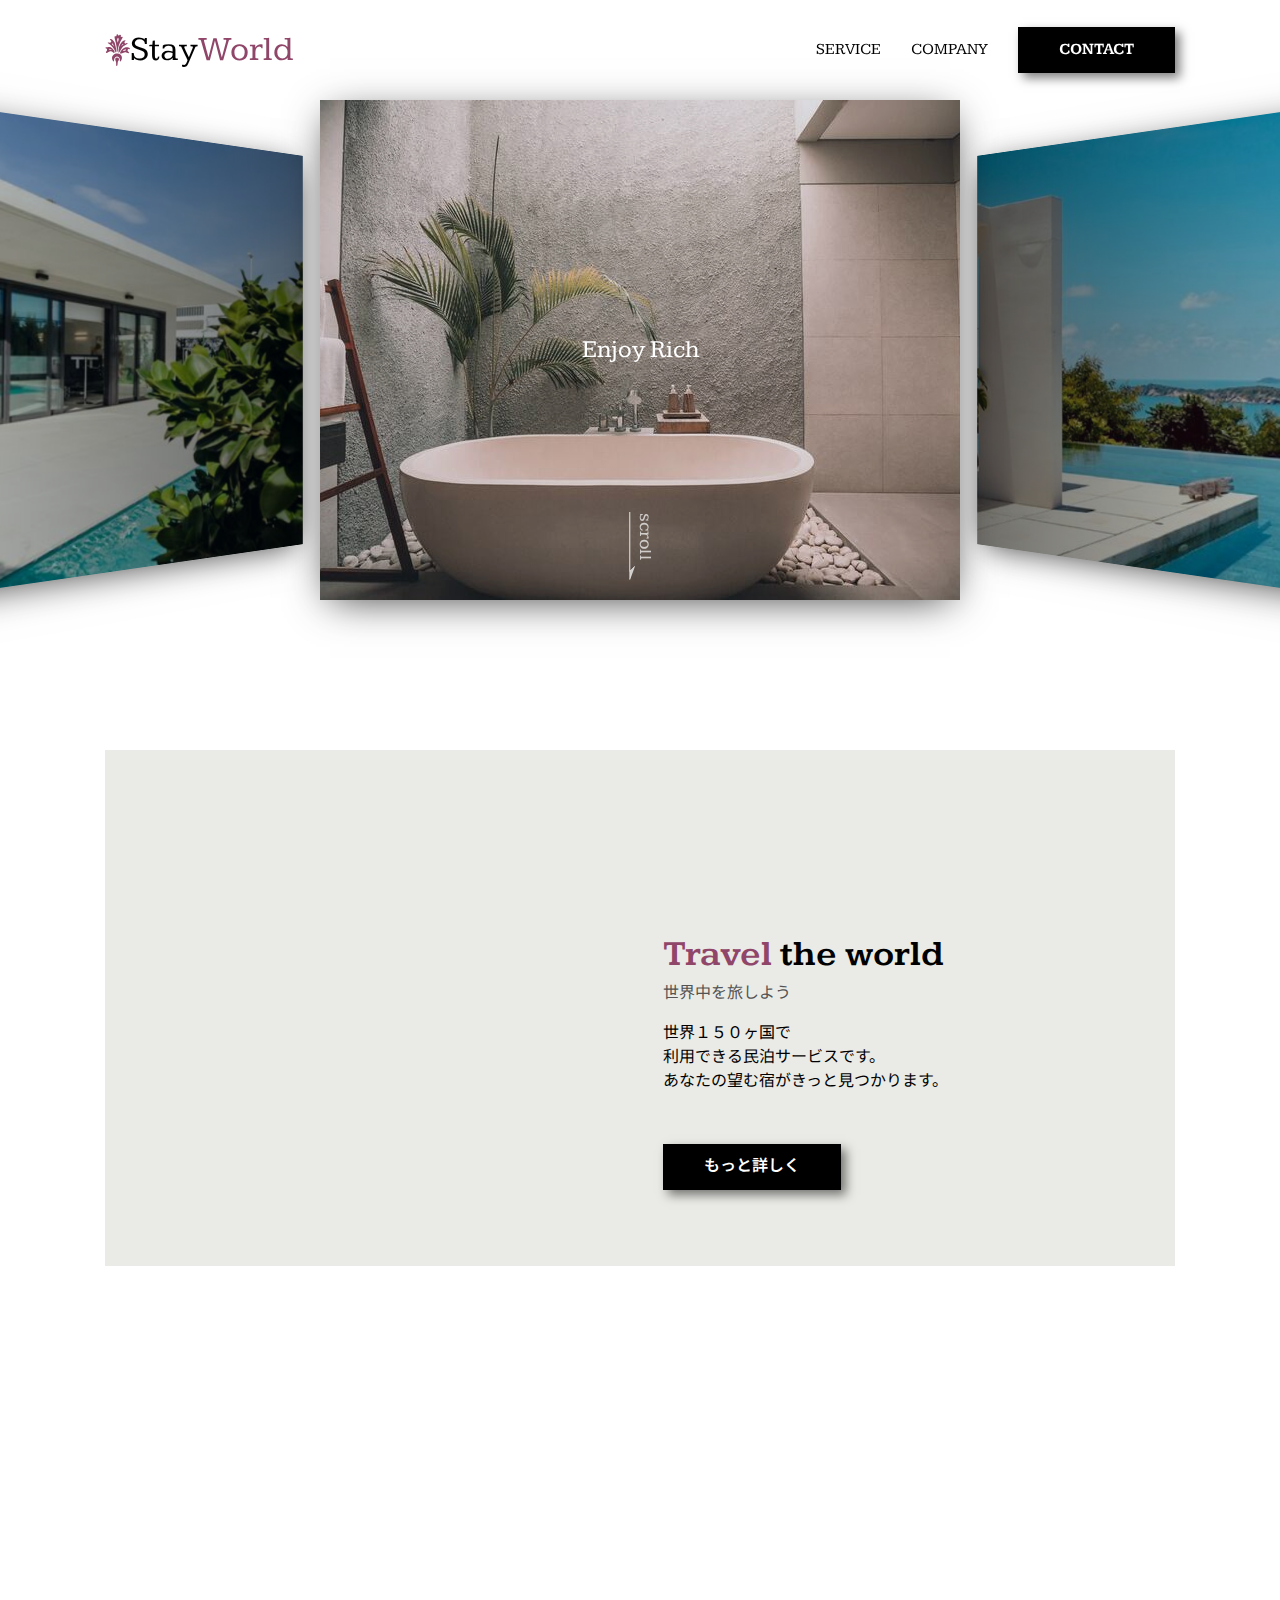
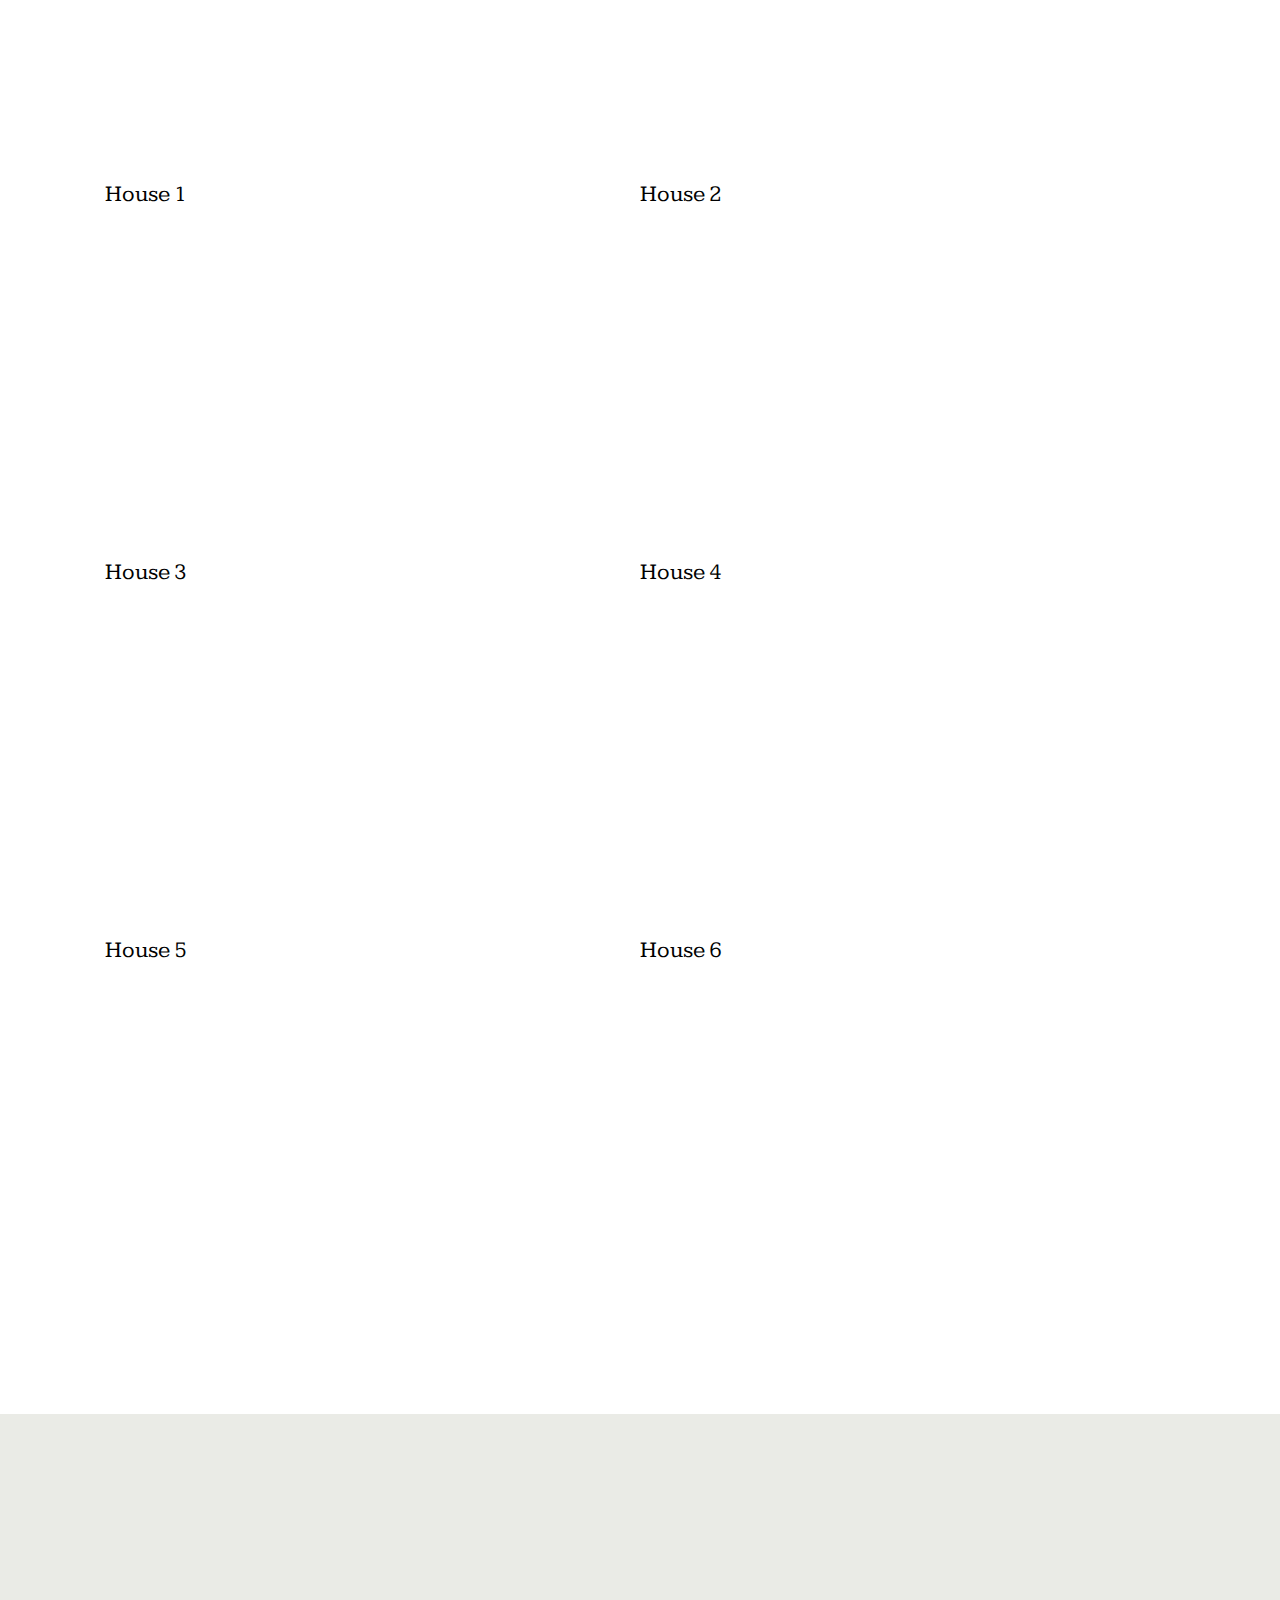
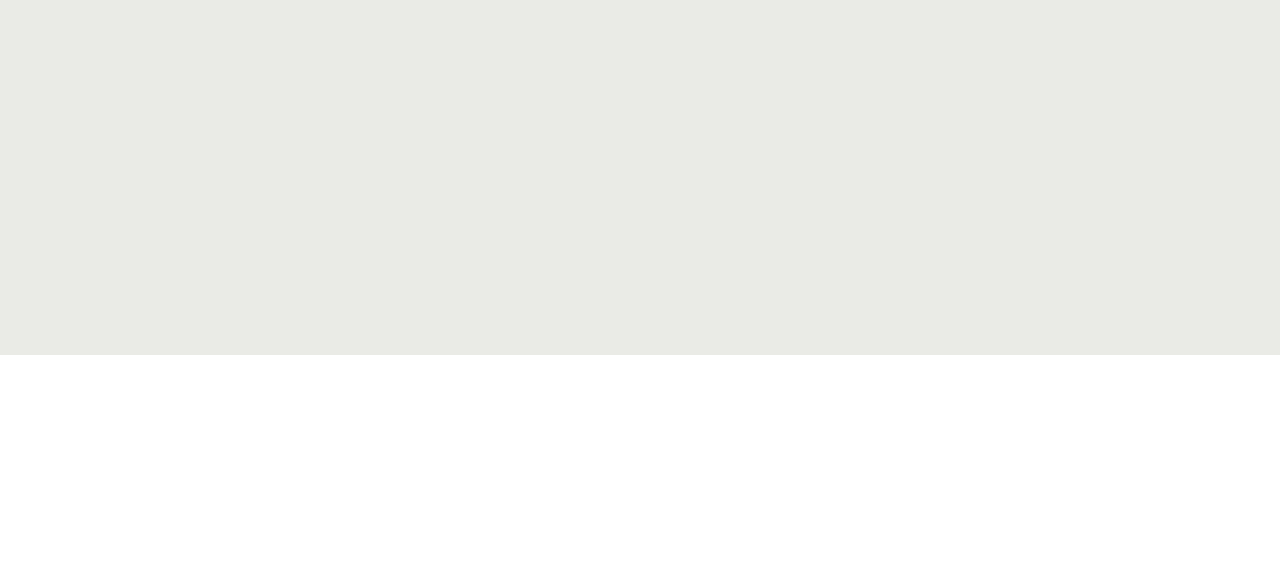
<file: 99_サンプルサイト/index.html>
<!DOCTYPE html>
<html lang="en">
  <head>
    <meta charset="UTF-8" />
    <meta name="viewport" content="width=device-width, initial-scale=1.0" />
    <meta http-equiv="X-UA-Compatible" content="ie=edge" />
    <title>Document</title>
    <script src="scripts/vendors/pace.js"></script>
    <link rel="stylesheet" href="styles/loader.css">
    <link rel="preconnect" href="https://fonts.googleapis.com" />
    <link rel="preconnect" href="https://fonts.gstatic.com" crossorigin />
    <link
      href="https://fonts.googleapis.com/css2?family=Kameron:wght@400;700&family=Noto+Sans+JP:wght@500&display=swap"
      rel="stylesheet"
    />
    <link rel="stylesheet" href="styles/vendors/css-reset.css" />
    <link rel="stylesheet" href="styles/vendors/swiper-bundle.min.css" />
    <link rel="stylesheet" href="styles/style.css" />
    
    <script src="scripts/vendors/gsap.min.js" defer></script>

    <script src="scripts/vendors/swiper-bundle.min.js" defer></script>
    <script src="scripts/libs/hero-slider.js" defer></script>

    <script src="scripts/vendors/scroll-polyfill.js" defer></script>
    <script src="scripts/libs/scroll.js" defer></script>
    
    <script src="scripts/libs/mobile-menu.js" defer></script>

    <script src="scripts/libs/text-animation.js" defer></script>
    <script src="scripts/main.js" defer></script>

  </head>
  <body>
    <div id="global-container">
      <div id="container">
        <div class="mobile-menu__cover"></div>
        <div class="nav-trigger"></div>
        <header class="header">
          <div class="header__inner appear up">
            <div class="logo item">
              <img class="logo__img" src="images/logo.svg" />
              <span class="logo__stay">Stay</span>
              <span class="logo__world">World</span>
            </div>
            <nav class="header__nav">
              <ul class="header__ul">
                <li class="header__li item"><a href="#">Service</a></li>
                <li class="header__li item"><a href="#">Company</a></li>
                <li class="header__li item"><a class="btn filled" href="#">Contact</a></li>
              </ul>
            </nav>
            <button class="mobile-menu__btn">
              <span></span>
              <span></span>
              <span></span>
            </button>
          </div>
        </header>
        <div id="content">
          <div class="hero">
            <div class="swiper">
              <div class="swiper-wrapper">
                <div class="swiper-slide">
                  <div class="hero__title">Enjoy Rich</div>
                  <img src="images/image-1.jpg" alt="" />
                </div>
                <div class="swiper-slide">
                  <div class="hero__title">Fantastic</div>
                  <img src="images/image-2.jpg" alt="" />
                </div>
                <div class="swiper-slide">
                  <div class="hero__title">Experience</div>
                  <img src="images/image-3.jpg" alt="" />
                </div>
              </div>
              <div class="hero__footer">
                <img class="hero__downarrow" src="images/arrow.svg" />
                <span class="hero__scrolltext">scroll</span>
              </div>
            </div>
          </div>
          <div id="main-content">
            <aside class="side left">
              <div class="side__inner">
                <a href="#" class="twitter icon tween-animate-title">Twitter</a>
                <a href="#" class="fb icon tween-animate-title">Facebook</a>
              </div>
            </aside>
            <main>
              <section class="travel">
                <div class="travel__inner">
                  <div class="travel__img cover-slide">
                    <img class="img-zoom" src="images/image-travel.jpg" />
                  </div>
                  <div class="travel__texts appear left">
                    <div class="travel__texts-inner">
                      <div class="travel__title main-title item">
                        <span class="purple">Travel</span>
                        <span>the world</span>
                      </div>
                      <div class="travel__sub sub-title item">世界中を旅しよう</div>
                      <div class="travel__description item">
                        <p>
                          世界１５０ヶ国で<br />利用できる民泊サービスです。
                        </p>
                        <p>あなたの望む宿がきっと見つかります。</p>
                      </div>
                      <div class="travel__btn item">
                        <button class="btn filled">もっと詳しく</button>
                      </div>
                    </div>
                  </div>
                </div>
              </section>
              <section class="houses">
                <div>
                  <h2 class="main-title tween-animate-title">
                    Find Your House
                  </h2>
                  <p class="sub-title tween-animate-title">
                    お気に入りの宿泊先を見つけましょう
                  </p>
                </div>
                <div class="houses__inner">
                  <div class="houses__item">
                    <div class="cover-slide hover-darken">
                      <div
                        class="bg-img-zoom img-bg50"
                        style="background-image: url(images/villa-1.jpg)"
                      ></div>
                    </div>
                    <p class="houses__title">House 1</p>
                  </div>
                  <div class="houses__item">
                    <div class="cover-slide hover-darken">
                      <div
                        class="bg-img-zoom img-bg50"
                        style="background-image: url(images/villa-2.jpg)"
                      ></div>
                    </div>
                    <p class="houses__title">House 2</p>
                  </div>
                  <div class="houses__item">
                    <div class="cover-slide hover-darken">
                      <div
                        class="bg-img-zoom img-bg50"
                        style="background-image: url(images/villa-3.jpg)"
                      ></div>
                    </div>
                    <p class="houses__title">House 3</p>
                  </div>
                  <div class="houses__item">
                    <div class="cover-slide hover-darken">
                      <div
                        class="bg-img-zoom img-bg50"
                        style="background-image: url(images/villa-4.jpg)"
                      ></div>
                    </div>
                    <p class="houses__title">House 4</p>
                  </div>
                  <div class="houses__item">
                    <div class="cover-slide hover-darken">
                      <div
                        class="bg-img-zoom img-bg50"
                        style="background-image: url(images/villa-5.jpg)"
                      ></div>
                    </div>
                    <p class="houses__title">House 5</p>
                  </div>
                  <div class="houses__item">
                    <div class="cover-slide hover-darken">
                      <div
                        class="bg-img-zoom img-bg50"
                        style="background-image: url(images/villa-6.jpg)"
                      ></div>
                    </div>
                    <p class="houses__title">House 6</p>
                  </div>
                  <div class="houses__btn appear up">
                    <button class="btn slide-bg item">もっと詳しく</button>
                  </div>
                </div>
              </section>
              <section class="popular">
                <div class="popular__header">
                  <h2 class="main-title tween-animate-title">Popular Place</h2>
                  <p class="sub-title tween-animate-title">
                    人気の観光地で宿泊先を見つけましょう
                  </p>
                </div>
                <div class="popular__inner appear up">
                  <div class="popular__container">
                    <div class="popular__item item">
                      <div class="popular__img">
                        <img src="images/image-p1.jpg" alt="" />
                      </div>
                      <p class="popular__title">パリ</p>
                    </div>
                    <div class="popular__item item">
                      <div class="popular__img">
                        <img src="images/image-p2.jpg" alt="" />
                      </div>
                      <p class="popular__title">ニューヨーク</p>
                    </div>
                    <div class="popular__item item">
                      <div class="popular__img">
                        <img src="images/image-p3.jpg" alt="" />
                      </div>
                      <p class="popular__title">香港</p>
                    </div>
                    <div class="popular__item item">
                      <div class="popular__img">
                        <img src="images/image-p4.jpg" alt="" />
                      </div>
                      <p class="popular__title">大阪</p>
                    </div>
                    <div class="popular__btn appear up">
                      <button class="btn cover-3d item">
                        <span>一覧から探す</span>
                      </button>
                    </div>
                  </div>
                </div>
              </section>
            </main>
            <aside class="side right">
              <div class="side__inner">
                <span class="tween-animate-title">&copy; Code Mafia</span>
              </div>
            </aside>
          </div>
        </div>
        <div class="footer appear up">
          <div class="logo item">
            <img class="logo__img" src="images/logo.svg" />
            <span class="logo__stay">Stay</span>
            <span class="logo__world">World</span>
          </div>
          <nav class="footer__nav">
            <ul class="footer__ul">
              <li class="footer__li item"><a href="#">Service</a></li>
              <li class="footer__li item"><a href="#">Contact</a></li>
              <li class="footer__li item"><a href="#">Company</a></li>
              <li class="footer__li item"><a href="#">Sitemap</a></li>
            </ul>
            <div class="footer__copyright item">&copy; Code Mafia</div>
          </nav>
        </div>
      </div>
      <nav class="mobile-menu">
        <div class="logo">
          <img class="logo__img" src="images/logo.svg" />
          <span class="logo__stay">Stay</span>
          <span class="logo__world">World</span>
        </div>
        <ul class="mobile-menu__main">
          <li class="mobile-menu__item">
            <a class="mobile-menu__link" href="#">
              <span class="main-title">Our Service</span>
              <span class="sub-title">サービスについて</span>
            </a>
          </li>
          <li class="mobile-menu__item">
            <a class="mobile-menu__link" href="#">
              <span class="main-title">About Us</span>
              <span class="sub-title">私たちについて</span>
            </a>
          </li>
          <li class="mobile-menu__item">
            <a class="mobile-menu__link" href="#">
              <span class="main-title">Contact Us</span>
              <span class="sub-title">コンタクト方法</span>
            </a>
          </li>
        </ul>
      </nav>
    </div>
    
  </body>
</html>
</file>
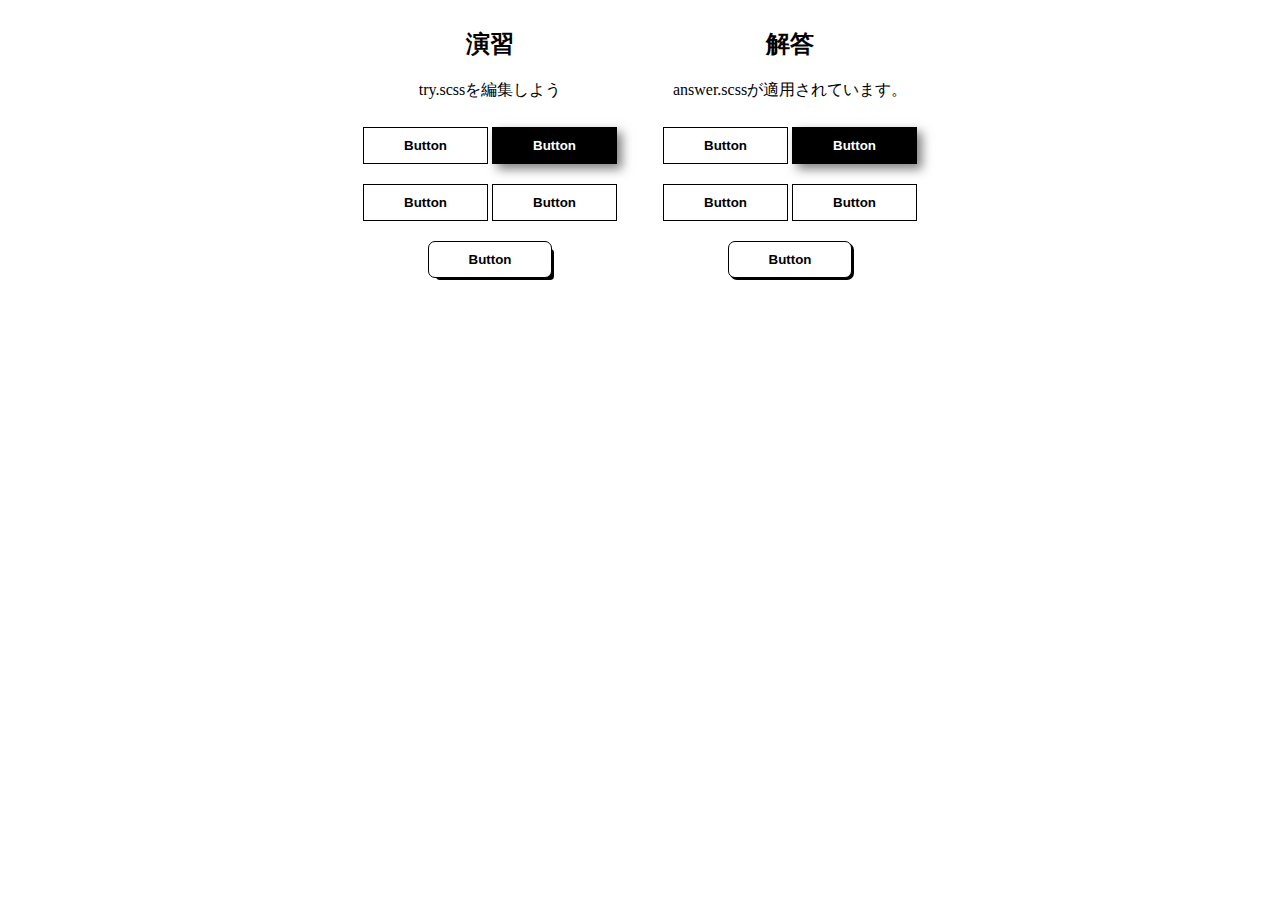
<file: 02_HTMLとCSSを極める_トランジション編/030_演習_色んなボタンを作ってみよう/index.html>
<!DOCTYPE html>
<html lang="en">

<head>
  <meta charset="UTF-8" />
  <meta name="viewport" content="width=device-width, initial-scale=1.0" />
  <meta http-equiv="X-UA-Compatible" content="ie=edge" />
  <title>Document</title>
  <!-- チャレンジしてみよう -->
  <link rel="stylesheet" href="try.css" />
  <!-- 解答例　-->
  <link rel="stylesheet" href="answer.css" />
</head>

<body>
  <div id="container">
    <div class="try">
      <h2>演習</h2>
      <p>try.scssを編集しよう</p>
      <button class="btn float">Button</button>
      <button class="btn filled">Button</button>
      <button class="btn letter-spacing">Button</button>
      <button class="btn shadow">Button</button>
      <button class="btn solid">Button</button>
    </div>
    <div class="answer">
      <h2>解答</h2>
      <p>answer.scssが適用されています。</p>
      <button class="btn float">Button</button>
      <button class="btn filled">Button</button>
      <button class="btn letter-spacing">Button</button>
      <button class="btn shadow">Button</button>
      <button class="btn solid">Button</button>
    </div>
  </div>
</body>

</html>
</file>
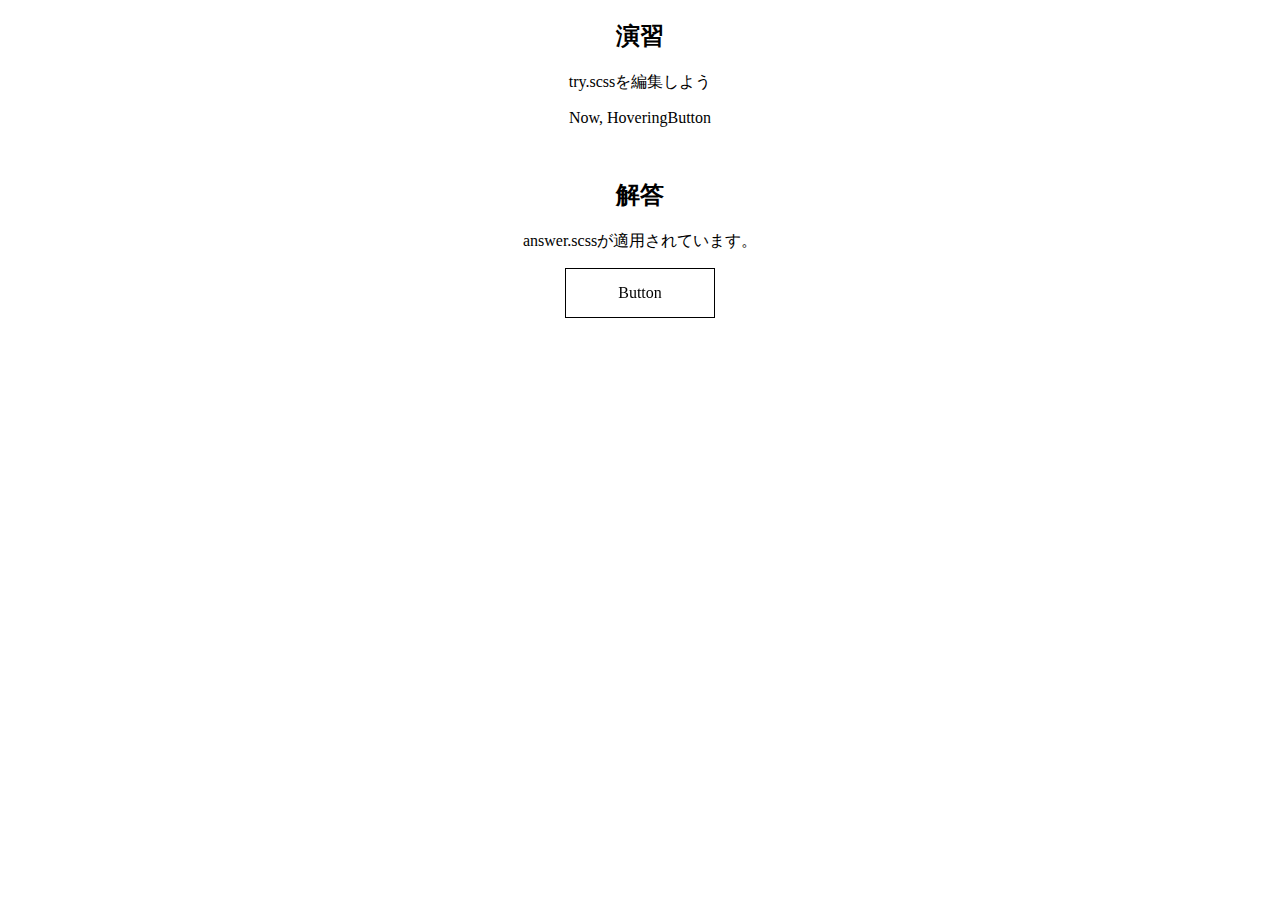
<file: 02_HTMLとCSSを極める_トランジション編/090_発展_演習_3Dアニメーション２/index.html>
<!DOCTYPE html>
<html lang="en">

<head>
  <meta charset="UTF-8" />
  <meta name="viewport" content="width=device-width, initial-scale=1.0" />
  <meta http-equiv="X-UA-Compatible" content="ie=edge" />
  <title>Document</title>
  <!-- チャレンジしてみよう -->
  <link rel="stylesheet" href="try.css" />
  <!-- 解答例　-->
  <link rel="stylesheet" href="answer.css" />
</head>

<body>
  <div id="container">
    <div class="try">
      <h2>演習</h2>
      <p>try.scssを編集しよう</p>
      <a class="btn cubic"><span class="hovering">Now, Hovering</span><span class="default">Button</span></a>
    </div>
    <div class="answer">
      <h2>解答</h2>
      <p>answer.scssが適用されています。</p>
      <a class="btn cubic"><span class="hovering">Now, Hovering</span><span class="default">Button</span></a>
    </div>
  </div>
</body>

</html>
</file>
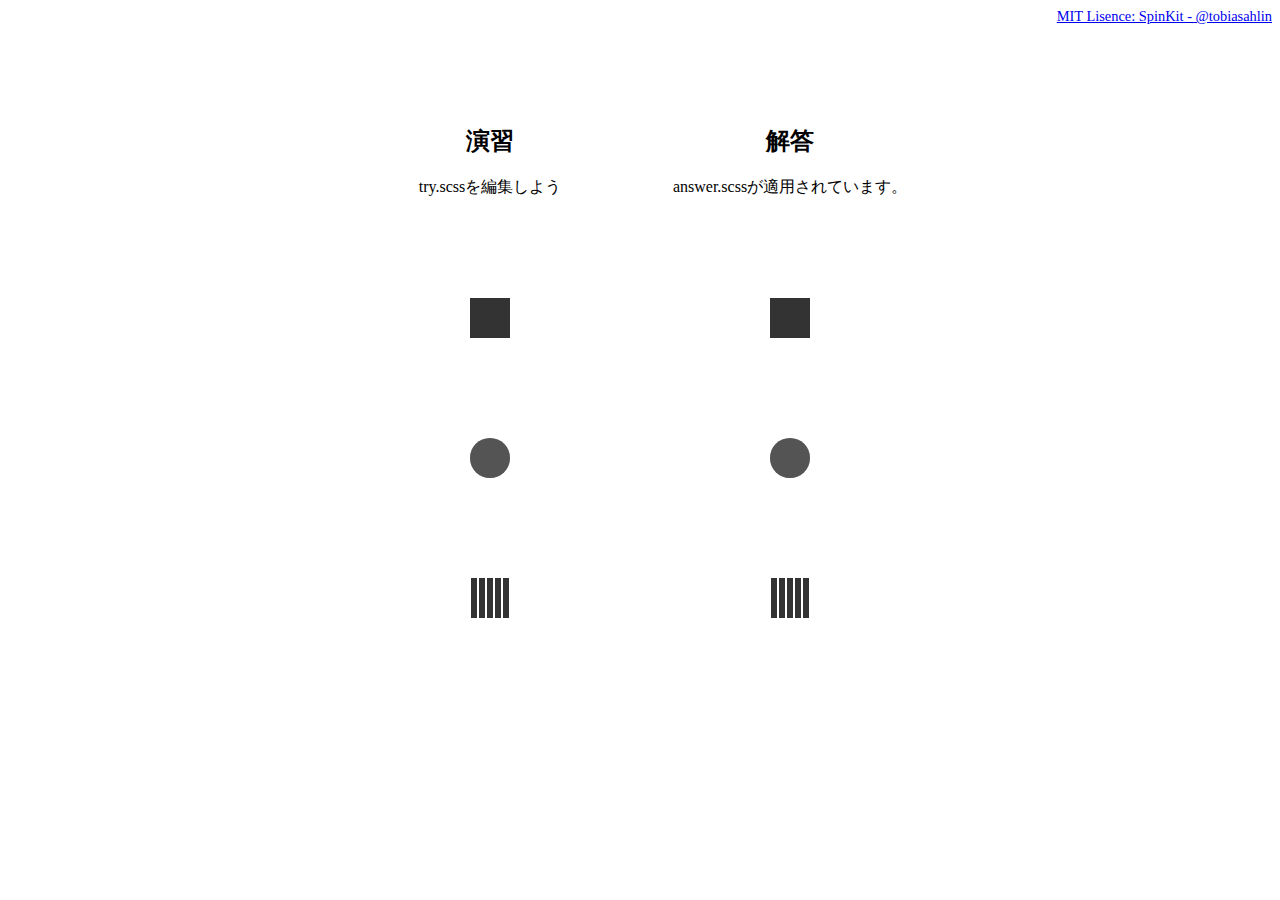
<file: 03_HTMLとCSSを極める_アニメーション編/060_演習_色んなローダーを作ってみよう/index.html>
<!DOCTYPE html>
<html lang="en">

<head>
  <meta charset="UTF-8" />
  <meta name="viewport" content="width=device-width, initial-scale=1.0" />
  <meta http-equiv="X-UA-Compatible" content="ie=edge" />
  <title>Document</title>
  <!-- チャレンジしてみよう -->
  <link rel="stylesheet" href="try.css" />
  <!-- 解答例　-->
  <link rel="stylesheet" href="answer.css" />
</head>

<body>
  <div class="copyright">
    <a target="_blank" href="https://github.com/tobiasahlin/SpinKit">MIT Lisence: SpinKit - @tobiasahlin</a>
  </div>
  <div id="container">
    <div class="try">
      <h2>演習</h2>
      <p>try.scssを編集しよう</p>
      <div class="spinner"></div>
      <div class="double-spinner">
        <div></div>
        <div></div>
      </div>
      <div class="rect-spinner">
        <div></div>
        <div></div>
        <div></div>
        <div></div>
        <div></div>
      </div>
    </div>
    <div class="answer">
      <h2>解答</h2>
      <p>answer.scssが適用されています。</p>
      <div class="spinner"></div>
      <div class="double-spinner">
        <div></div>
        <div></div>
      </div>
      <div class="rect-spinner">
        <div></div>
        <div></div>
        <div></div>
        <div></div>
        <div></div>
      </div>
    </div>
</body>

</html>
</file>
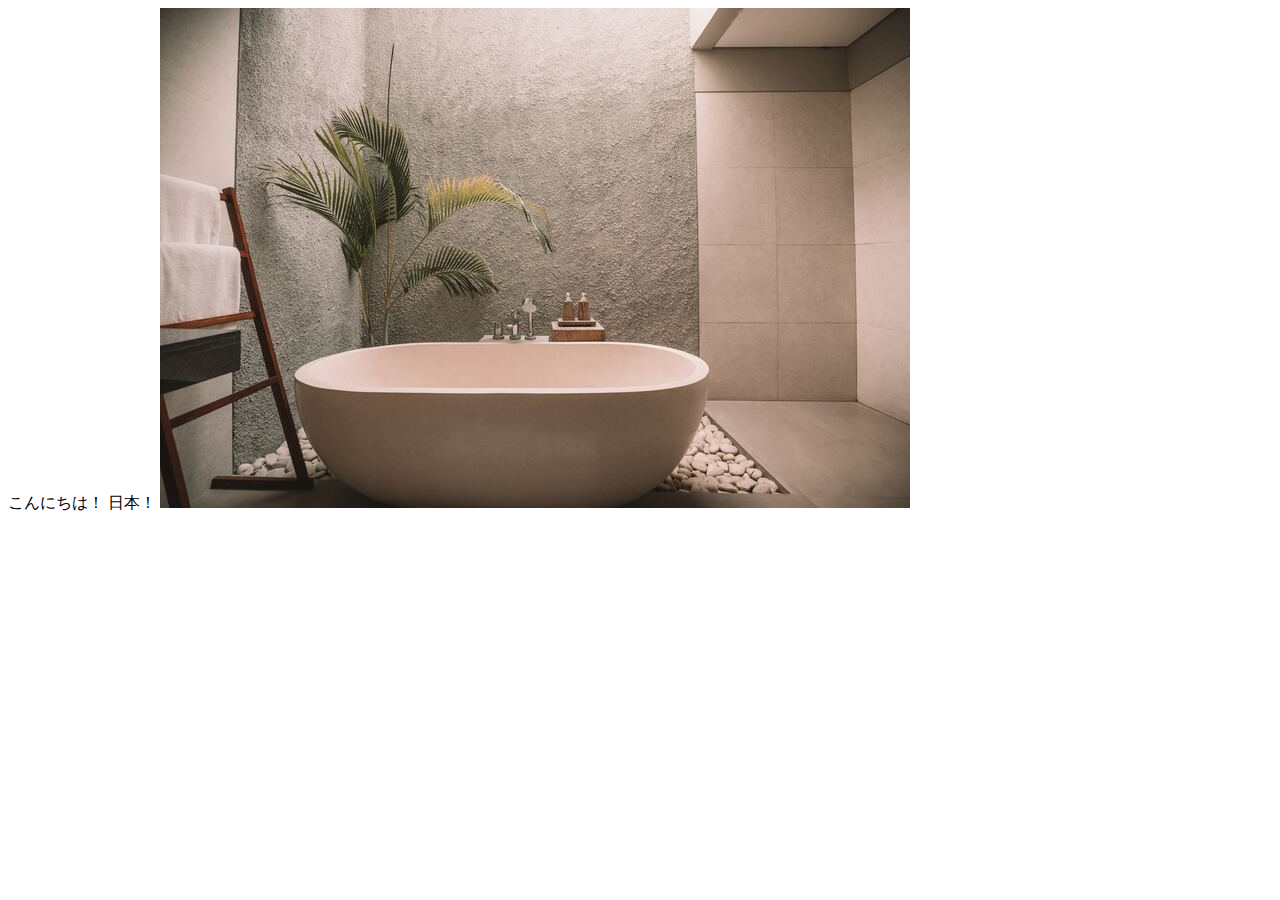
<file: 01_基礎知識/01_HTMLについて/end/index.html>
<!DOCTYPE html>
<html lang="en">
    <head>
        <meta charset="UTF-8">
        <meta name="viewport" content="width=device-width, initial-scale=1.0">
        <meta http-equiv="X-UA-Compatible" content="ie=edge">
        <title>Document</title>
    </head>
    <body>
        <span>こんにちは！ 日本！</span>
        <img src="image-1.jpg" alt="">
    </body>
</html>
</file>
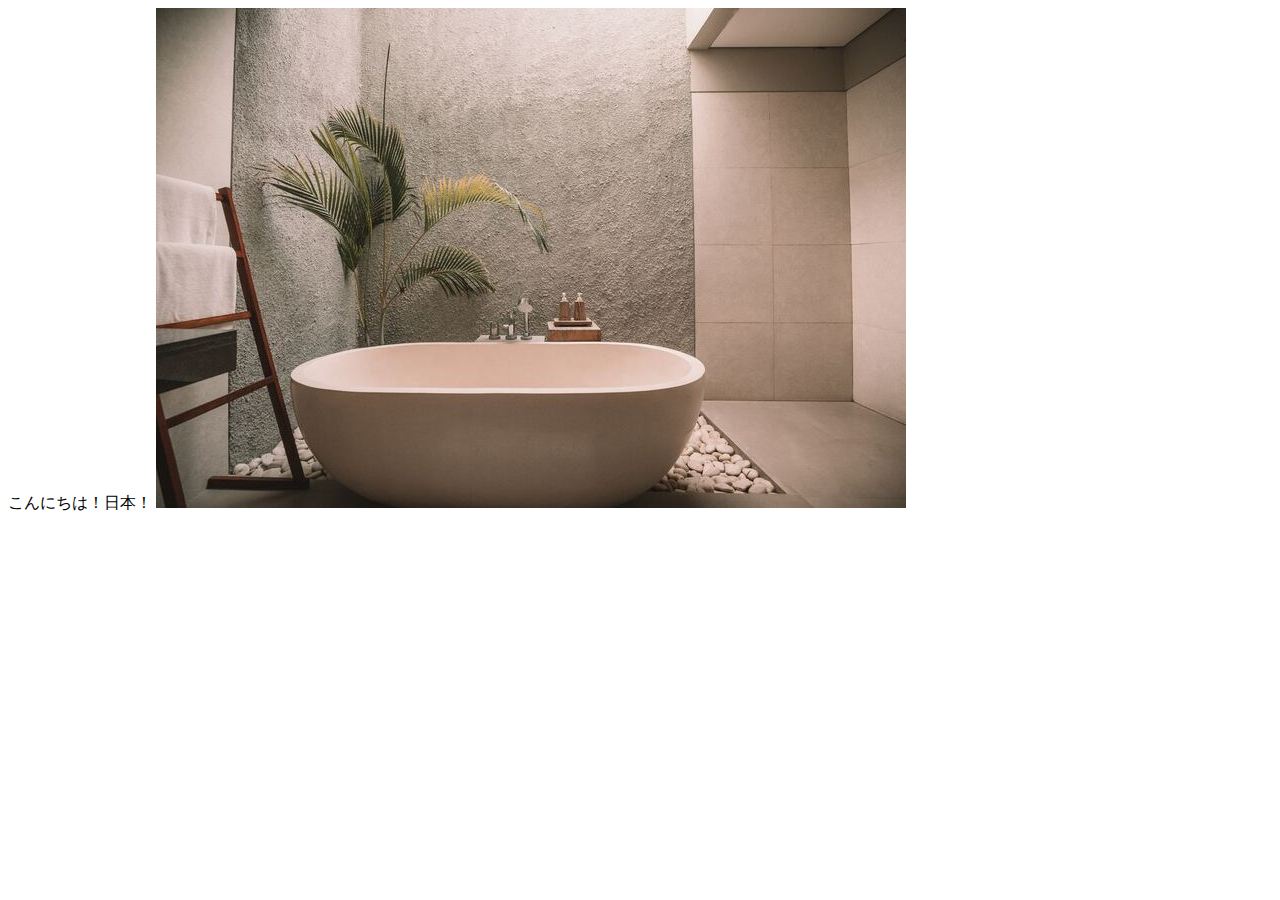
<file: 01_基礎知識/01_HTMLについて/start/index.html>
<!DOCTYPE html>
<html lang="en">
<head>
  <meta charset="UTF-8">
  <meta name="viewport" content="width=device-width, initial-scale=1.0">
  <title>Document</title>
</head>
<body>
  <span>こんにちは！日本！</span>
  <img src="image-1.jpg" alt="">
</body>
</html>
</file>
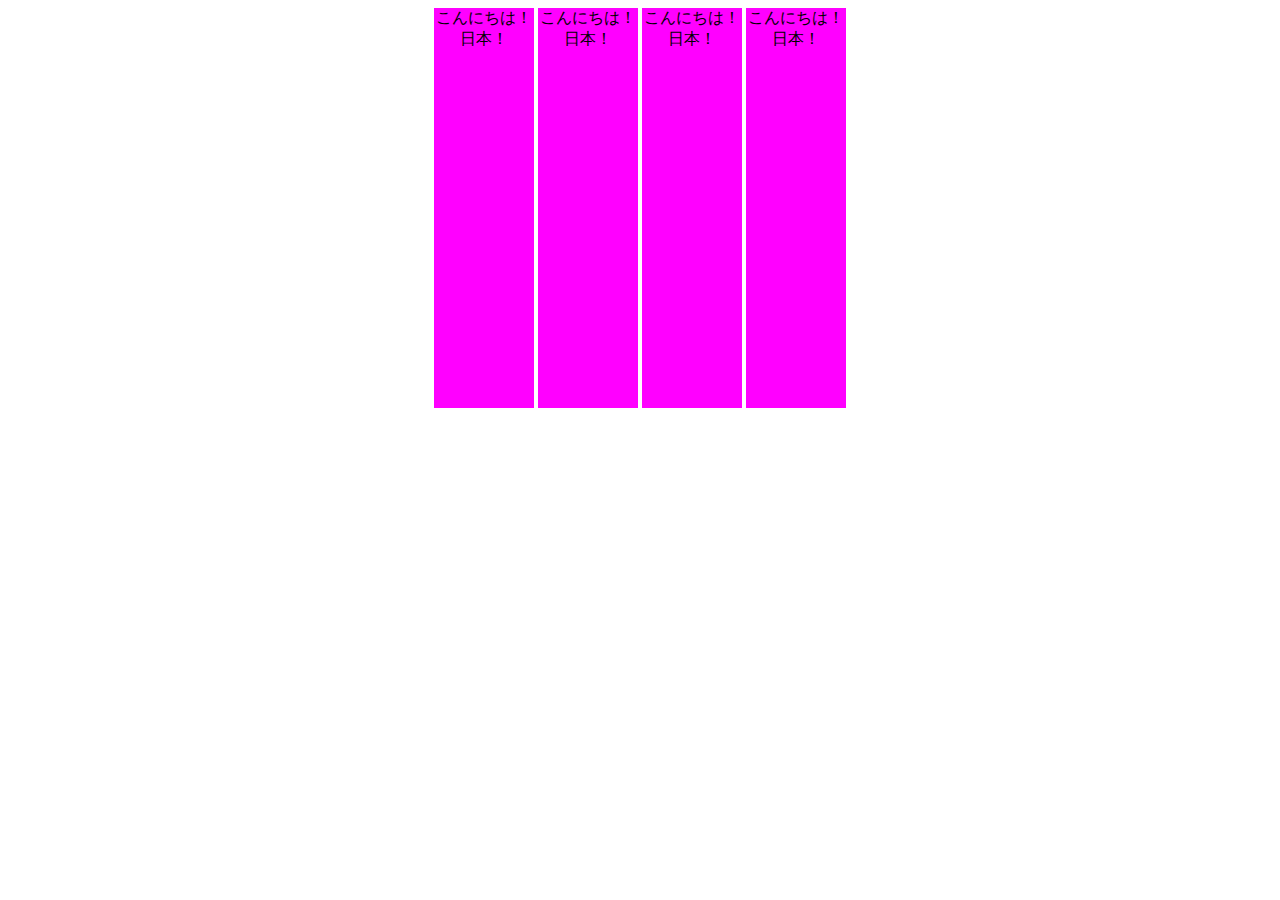
<file: 01_基礎知識/02_Inline要素とBlock要素について/end/index.html>
<!DOCTYPE html>
<html lang="en">

<head>
    <meta charset="UTF-8">
    <meta name="viewport" content="width=device-width, initial-scale=1.0">
    <meta http-equiv="X-UA-Compatible" content="ie=edge">
    <title>Document</title>
</head>

<body>
    <span>こんにちは！ 日本！</span>
    <span>こんにちは！ 日本！</span>
    <span>こんにちは！ 日本！</span>
    <span>こんにちは！ 日本！</span>
    <!-- <div>こんにちは！ 日本！</div> -->
    <style>
        body {
            /* インライン要素の中央揃え*/
            text-align: center;
        }

        span {
            display: inline-block;
            /* ブロック要素の中央揃え*/
            margin: 0 auto;
            width: 100px;
            height: 400px;
            background-color: magenta;
        }
    </style>
</body>

</html>
</file>
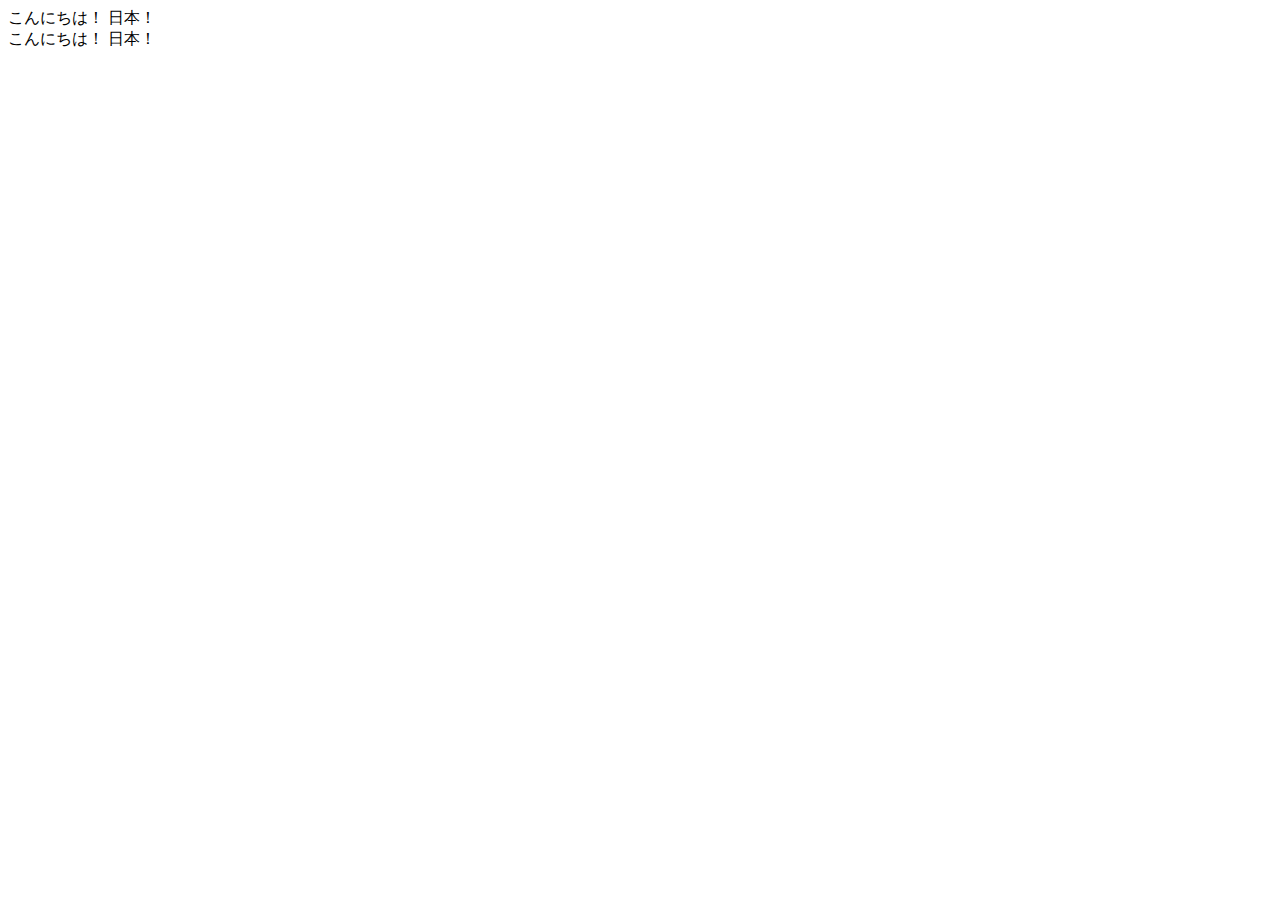
<file: 01_基礎知識/02_Inline要素とBlock要素について/start/index.html>
<!DOCTYPE html>
<html lang="en">

<head>
    <meta charset="UTF-8">
    <meta name="viewport" content="width=device-width, initial-scale=1.0">
    <meta http-equiv="X-UA-Compatible" content="ie=edge">
    <title>Document</title>
</head>

<body>
    <span>こんにちは！ 日本！</span>
    <div>こんにちは！ 日本！</div>
</body>

</html>
</file>
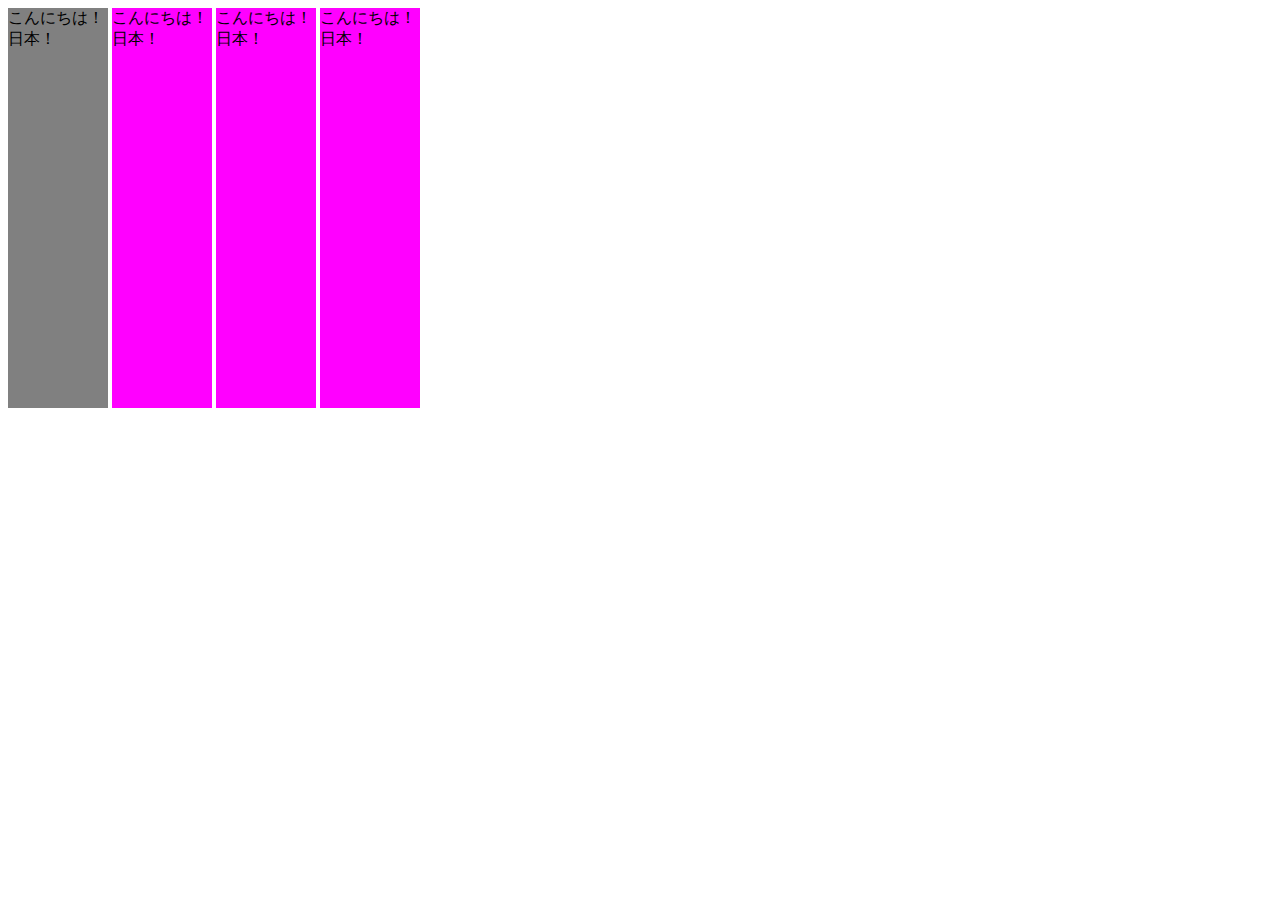
<file: 01_基礎知識/03_CSSについて/end/index.html>
<!DOCTYPE html>
<html lang="en">
    <head>
        <meta charset="UTF-8">
        <meta name="viewport" content="width=device-width, initial-scale=1.0">
        <meta http-equiv="X-UA-Compatible" content="ie=edge">
        <title>Document</title>
        <link rel="stylesheet" href="style.css">
    </head>
    <body>
        <span id="first" class="cls">こんにちは！ 日本！</span>
        <span>こんにちは！ 日本！</span>
        <span>こんにちは！ 日本！</span>
        <span>こんにちは！ 日本！</span>
        <!-- <div>こんにちは！ 日本！</div> -->
        <style></style>
    </body>
</html>
</file>
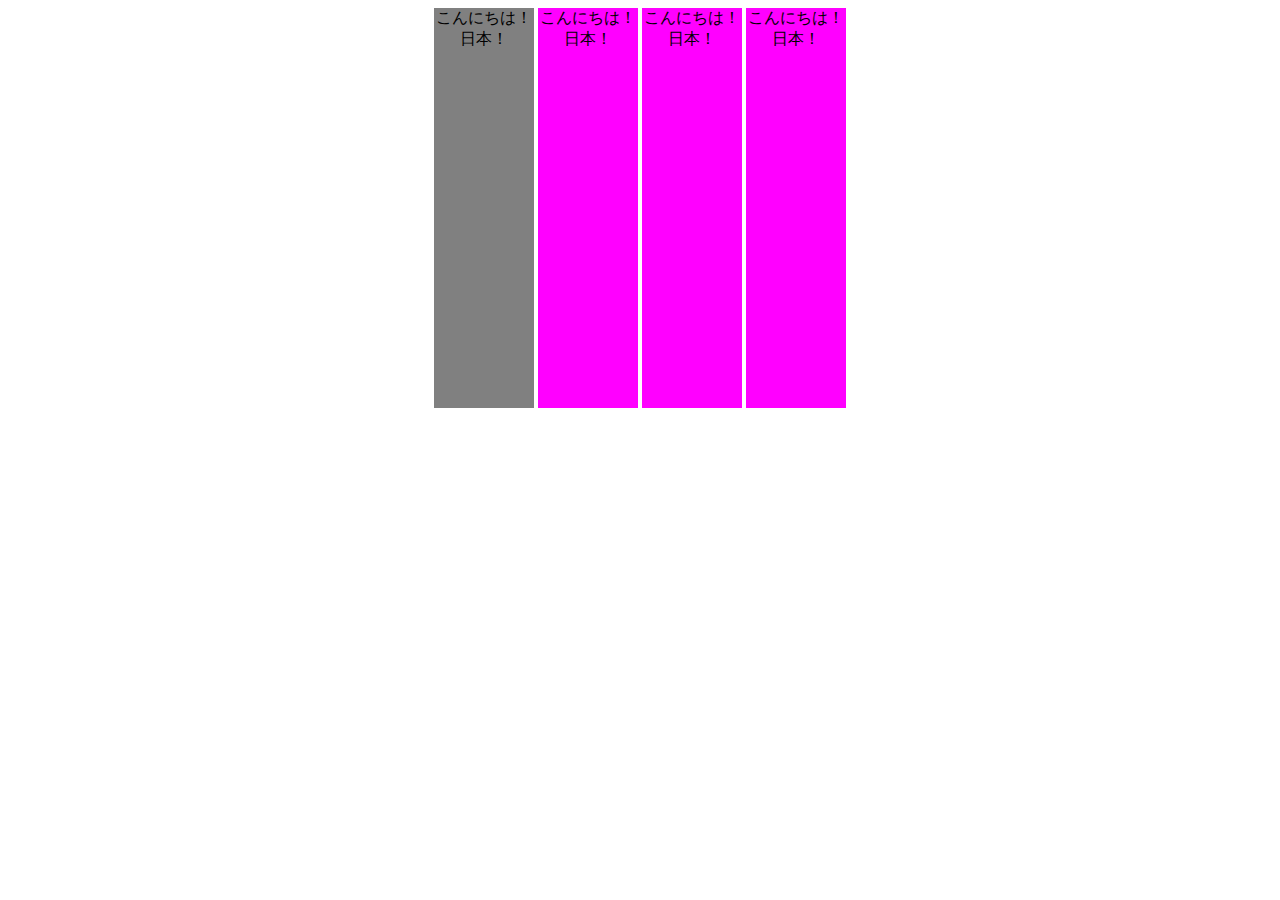
<file: 01_基礎知識/03_CSSについて/start/index.html>
<!DOCTYPE html>
<html lang="en">

<head>
    <meta charset="UTF-8">
    <meta name="viewport" content="width=device-width, initial-scale=1.0">
    <meta http-equiv="X-UA-Compatible" content="ie=edge">
    <title>Document</title>
    <link rel="stylesheet" href="style.css">
</head>

<body>
    <span class="first" style="background-color: gray;">こんにちは！ 日本！</span>
    <span>こんにちは！ 日本！</span>
    <span>こんにちは！ 日本！</span>
    <span>こんにちは！ 日本！</span>
    <!-- <div>こんにちは！ 日本！</div> -->

</body>

</html>
</file>
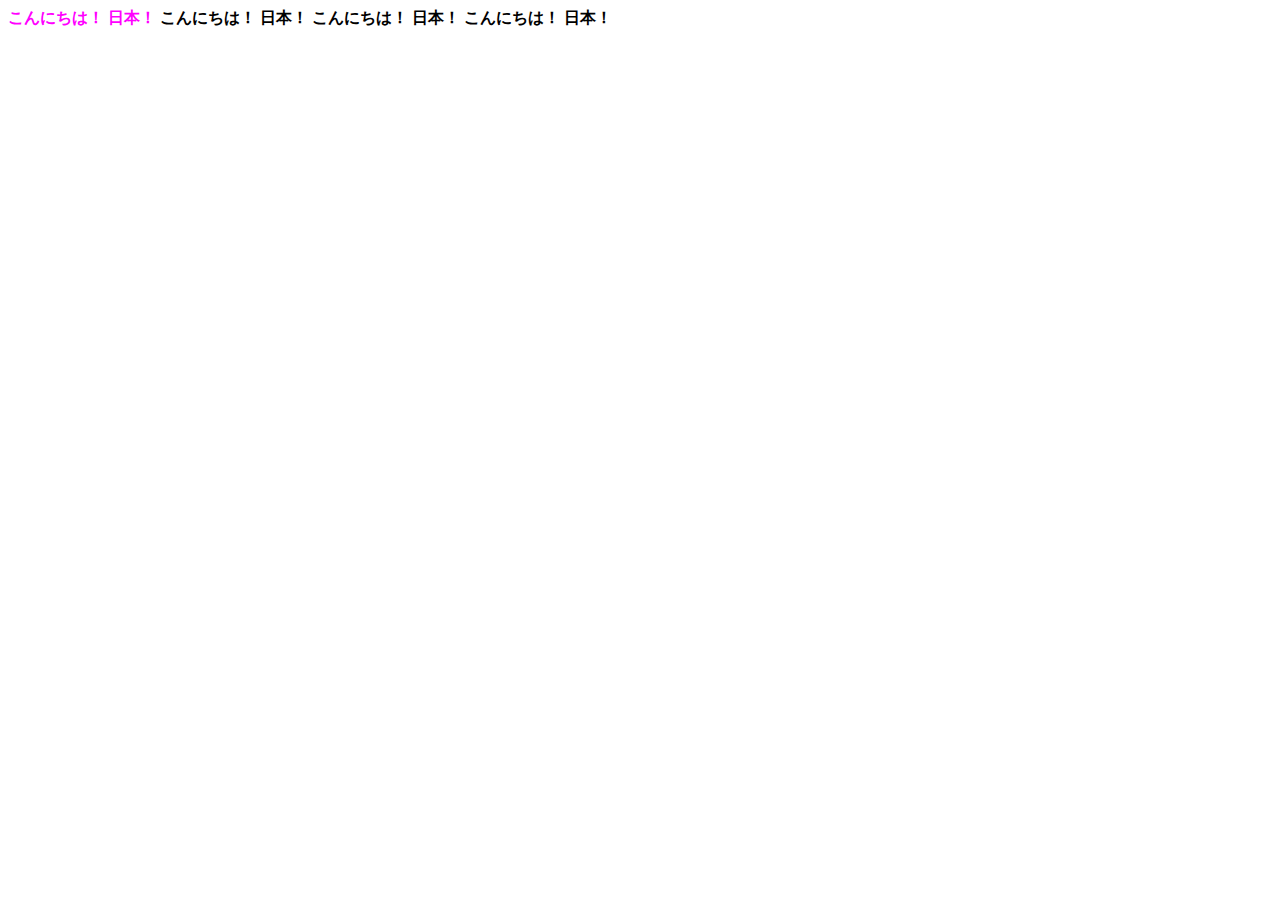
<file: 01_基礎知識/04_CSSの詳細度について/end/index.html>
<!DOCTYPE html>
<html lang="en">
    <head>
        <meta charset="UTF-8">
        <meta name="viewport" content="width=device-width, initial-scale=1.0">
        <meta http-equiv="X-UA-Compatible" content="ie=edge">
        <title>Document</title>
        <link rel="stylesheet" href="style.css">
    </head>
    <body>
        <div class="parent">
            <span id="first" class="cls">こんにちは！ 日本！</span>
            <span>こんにちは！ 日本！</span>
            <span>こんにちは！ 日本！</span>
            <span>こんにちは！ 日本！</span>
        </div>
    </body>
</html>
</file>
<file: 99_サンプルサイト/styles/loader.css>
.pace-done #global-container {
  transition: opacity 1s;
  opacity: 1;
}

#global-container {
  opacity: 0;
}

.pace {
  z-index: 2000;
  position: fixed;
  margin: auto;
  top: 0;
  left: 0;
  right: 0;
  bottom: 0;
  width: 100px;
  height: 100px;
}

.pace .pace-progress {
  transform: none !important;
  text-align: center;
}

.pace .pace-progress::after {
  content: attr(data-progress-text);
  display: block;
  font-weight: 100;
  font-size: 2em;
  font-family: "Helvetica Neue", "Yu Gothic", "Meiryo", sans-serif;
  color: #535353;
}

.pace.pace-inactive {
  display: none;
}

.pace-progress-inner {
  width: 40px;
  height: 40px;
  background-color: #904669;
  margin: 0 auto;
  animation-name: sk-rotateplane;
  animation-duration: 1.2s;
  animation-timing-function: ease-in-out;
  animation-delay: 0s;
  animation-iteration-count: infinite;
  animation-direction: normal;
  animation-fill-mode: forwards;
}

@keyframes sk-rotateplane {
  0% {
    transform: perspective(120px) rotateX(0deg) rotateY(0deg);
  }
  50% {
    transform: perspective(120px) rotateX(-180deg) rotateY(0deg);
  }
  100% {
    transform: perspective(120px) rotateX(-180deg) rotateY(-180deg);
  }
}/*# sourceMappingURL=loader.css.map */
</file>
<file: 99_サンプルサイト/styles/style.css>
.appear.up .item {
  transform: translateY(6px);
}

.appear.down .item {
  transform: translateY(-6px);
}

.appear.left .item {
  transform: translateX(40px);
}

.appear.right .item {
  transform: translateX(-40px);
}

.appear .item {
  transition: all 0.8s;
  opacity: 0;
}
.appear.inview .item {
  opacity: 1;
  transform: none;
}
.appear.inview .item:nth-child(1) {
  transition-delay: 0.1s;
}
.appear.inview .item:nth-child(2) {
  transition-delay: 0.2s;
}
.appear.inview .item:nth-child(3) {
  transition-delay: 0.3s;
}
.appear.inview .item:nth-child(4) {
  transition-delay: 0.4s;
}
.appear.inview .item:nth-child(5) {
  transition-delay: 0.5s;
}
.appear.inview .item:nth-child(6) {
  transition-delay: 0.6s;
}
.appear.inview .item:nth-child(7) {
  transition-delay: 0.7s;
}
.appear.inview .item:nth-child(8) {
  transition-delay: 0.8s;
}
.appear.inview .item:nth-child(9) {
  transition-delay: 0.9s;
}
.appear.inview .item:nth-child(10) {
  transition-delay: 1s;
}

.btn {
  position: relative;
  display: inline-block;
  background-color: white;
  border: 1px solid black;
  font-weight: 600;
  padding: 10px 40px;
  margin: 10px auto;
  cursor: pointer;
  transition: all 0.3s;
  color: black;
  text-decoration: none !important;
}
.btn.float:hover {
  background-color: black;
  color: white;
  box-shadow: 5px 5px 10px 0 rgba(0, 0, 0, 0.5);
}
.btn.filled {
  background-color: black;
  color: white;
  box-shadow: 5px 5px 10px 0 rgba(0, 0, 0, 0.5);
}
.btn.filled:hover {
  background-color: white;
  color: black;
  box-shadow: none;
}
.btn.letter-spacing:hover {
  background-color: black;
  letter-spacing: 3px;
  color: white;
}
.btn.shadow {
  box-shadow: none;
}
.btn.shadow:hover {
  transform: translate(-2.5px, -2.5px);
  box-shadow: 5px 5px 0 0 black;
}
.btn.solid {
  box-shadow: 2px 2px 0 0 black;
  border-radius: 7px;
}
.btn.solid:hover {
  transform: translate(2px, 2px);
  box-shadow: none;
}
.btn.slide-bg {
  position: relative;
  overflow: hidden;
  z-index: 1;
}
.btn.slide-bg::before {
  content: "";
  display: inline-block;
  width: 100%;
  height: 100%;
  background-color: black;
  position: absolute;
  top: 0;
  left: 0;
  transform: translateX(-100%);
  transition: transform 0.3s;
  z-index: -1;
}
.btn.slide-bg:hover {
  color: white;
}
.btn.slide-bg:hover::before {
  transform: none;
}
.btn.cover-3d {
  position: relative;
  z-index: 1;
  transform-style: preserve-3d;
  perspective: 300px;
}
.btn.cover-3d span {
  display: inline-block;
  transform: translateZ(20px);
}
.btn.cover-3d::before {
  content: "";
  display: inline-block;
  width: 100%;
  height: 100%;
  background-color: black;
  position: absolute;
  top: 0;
  left: 0;
  transform: rotateX(90deg);
  transition: all 0.3s;
  transform-origin: top center;
  opacity: 0;
}
.btn.cover-3d:hover {
  color: white;
}
.btn.cover-3d:hover::before {
  transform: none;
  opacity: 1;
}

.btn-cubic {
  position: relative;
  display: inline-block;
  transform-style: preserve-3d;
  perspective: 300px;
  width: 150px;
  height: 50px;
  margin: 0 auto;
  cursor: pointer;
  font-weight: 600;
}
.btn-cubic span {
  position: absolute;
  top: 0;
  left: 0;
  width: 100%;
  height: 100%;
  border: 1px solid black;
  box-sizing: border-box;
  line-height: 48px;
  text-align: center;
  transition: all 0.3s;
  transform-origin: center center -25px;
  color: black;
}
.btn-cubic .hovering {
  background-color: black;
  color: white;
  transform: rotateX(90deg);
}
.btn-cubic .default {
  background-color: white;
  color: black;
  transform: rotateX(0);
}
.btn-cubic:hover .hovering {
  transform: rotateX(0);
}
.btn-cubic:hover .default {
  transform: rotateX(-90deg);
}

.swiper {
  overflow: visible !important;
}

.swiper-slide {
  height: 500px;
  overflow: hidden;
}
@media screen and (min-width: 960px) {
  .swiper-slide {
    box-shadow: 0 8px 40px -10px rgba(0, 0, 0, 0.8);
  }
}
.swiper-slide > img {
  width: 100%;
  height: 100%;
  max-width: 100%;
  -o-object-fit: cover;
     object-fit: cover;
  transform: scale(1.3);
  transition: transform 1.9s ease;
}
.swiper-slide::after {
  content: "";
  position: absolute;
  top: 0;
  left: 0;
  width: 100%;
  height: 100%;
  background-color: rgba(0, 61, 125, 0.1);
}
.swiper-slide-active > img {
  transform: none;
}
.swiper-slide-active .hero__title {
  opacity: 1;
  transform: translate(-50%, -50%);
}

.hero {
  overflow: hidden;
  padding-top: 100px;
}
.hero__title {
  position: absolute;
  top: 50%;
  left: 50%;
  transform: translate(-50%, calc(-50% + 20px));
  color: white;
  font-size: 25px;
  z-index: 2;
  opacity: 0;
  transition: opacity 0.3s ease 1s, transform 0.3s ease 1s;
}
.hero__footer {
  position: absolute;
  left: 50%;
  bottom: 20px;
  transform: translateX(-50%);
  z-index: 2;
  height: 68px;
  width: 22px;
  overflow: hidden;
}
.hero__downarrow {
  position: absolute;
  left: 0;
  bottom: 0;
  width: 6px;
  animation-name: kf-arrow-anime;
  animation-duration: 2s;
  animation-timing-function: linear;
  animation-delay: 0s;
  animation-iteration-count: infinite;
  animation-direction: normal;
  animation-fill-mode: forwards;
}
.hero__scrolltext {
  position: absolute;
  transform: rotate(90deg);
  color: rgba(255, 255, 255, 0.7);
  left: -8px;
  top: 11px;
  font-size: 1.2em;
}

@keyframes kf-arrow-anime {
  0%, 50%, 100% {
    transform: translateY(-10%);
  }
  30% {
    transform: none;
  }
}
.animate-title,
.tween-animate-title {
  opacity: 0;
}
.animate-title.inview,
.tween-animate-title.inview {
  opacity: 1;
}
.animate-title.inview .char,
.tween-animate-title.inview .char {
  display: inline-block;
}
.animate-title .char,
.tween-animate-title .char {
  opacity: 0;
}

.animate-title.inview .char {
  animation-name: kf-animate-chars;
  animation-duration: 0.5s;
  animation-timing-function: cubic-bezier(0.39, 1.57, 0.58, 1);
  animation-delay: 0s;
  animation-iteration-count: 1;
  animation-direction: normal;
  animation-fill-mode: both;
}
.animate-title.inview .char:nth-child(1) {
  animation-delay: 0.04s;
}
.animate-title.inview .char:nth-child(2) {
  animation-delay: 0.08s;
}
.animate-title.inview .char:nth-child(3) {
  animation-delay: 0.12s;
}
.animate-title.inview .char:nth-child(4) {
  animation-delay: 0.16s;
}
.animate-title.inview .char:nth-child(5) {
  animation-delay: 0.2s;
}
.animate-title.inview .char:nth-child(6) {
  animation-delay: 0.24s;
}
.animate-title.inview .char:nth-child(7) {
  animation-delay: 0.28s;
}
.animate-title.inview .char:nth-child(8) {
  animation-delay: 0.32s;
}
.animate-title.inview .char:nth-child(9) {
  animation-delay: 0.36s;
}
.animate-title.inview .char:nth-child(10) {
  animation-delay: 0.4s;
}
.animate-title.inview .char:nth-child(11) {
  animation-delay: 0.44s;
}
.animate-title.inview .char:nth-child(12) {
  animation-delay: 0.48s;
}
.animate-title.inview .char:nth-child(13) {
  animation-delay: 0.52s;
}
.animate-title.inview .char:nth-child(14) {
  animation-delay: 0.56s;
}
.animate-title.inview .char:nth-child(15) {
  animation-delay: 0.6s;
}
.animate-title.inview .char:nth-child(16) {
  animation-delay: 0.64s;
}
.animate-title.inview .char:nth-child(17) {
  animation-delay: 0.68s;
}
.animate-title.inview .char:nth-child(18) {
  animation-delay: 0.72s;
}
.animate-title.inview .char:nth-child(19) {
  animation-delay: 0.76s;
}
.animate-title.inview .char:nth-child(20) {
  animation-delay: 0.8s;
}
.animate-title.inview .char:nth-child(21) {
  animation-delay: 0.84s;
}
.animate-title.inview .char:nth-child(22) {
  animation-delay: 0.88s;
}
.animate-title.inview .char:nth-child(23) {
  animation-delay: 0.92s;
}
.animate-title.inview .char:nth-child(24) {
  animation-delay: 0.96s;
}
.animate-title.inview .char:nth-child(25) {
  animation-delay: 1s;
}
.animate-title.inview .char:nth-child(26) {
  animation-delay: 1.04s;
}
.animate-title.inview .char:nth-child(27) {
  animation-delay: 1.08s;
}
.animate-title.inview .char:nth-child(28) {
  animation-delay: 1.12s;
}
.animate-title.inview .char:nth-child(29) {
  animation-delay: 1.16s;
}
.animate-title.inview .char:nth-child(30) {
  animation-delay: 1.2s;
}

@keyframes kf-animate-chars {
  0% {
    opacity: 0;
    transform: translateY(-50%);
  }
  100% {
    opacity: 1;
    transform: translateY(0);
  }
}
.cover-slide {
  position: relative;
  overflow: hidden;
}
.cover-slide::after {
  content: "";
  position: absolute;
  z-index: 2;
  top: 0;
  left: 0;
  right: 0;
  bottom: 0;
  background-color: #eaebe6;
  opacity: 0;
}
.cover-slide.inview::after {
  opacity: 1;
  animation-name: kf-cover-slide;
  animation-duration: 1.6s;
  animation-timing-function: ease-in-out;
  animation-delay: 0s;
  animation-iteration-count: 1;
  animation-direction: normal;
  animation-fill-mode: both;
}

@keyframes kf-cover-slide {
  0% {
    transform-origin: left;
    transform: scaleX(0);
  }
  50% {
    transform-origin: left;
    transform: scaleX(1);
  }
  50.1% {
    transform-origin: right;
    transform: scaleX(1);
  }
  100% {
    transform-origin: right;
    transform: scaleX(0);
  }
}
.img-zoom, .bg-img-zoom {
  opacity: 0;
}
.inview .img-zoom, .inview .bg-img-zoom {
  opacity: 1;
  transition: transform 0.3s ease;
  animation-name: kf-img-show;
  animation-duration: 1.6s;
  animation-timing-function: ease-in-out;
  animation-delay: 0s;
  animation-iteration-count: 1;
  animation-direction: normal;
  animation-fill-mode: none;
}
.inview .img-zoom:hover, .inview .bg-img-zoom:hover {
  transform: scale(1.05);
}

@keyframes kf-img-show {
  0% {
    opacity: 0;
  }
  50% {
    opacity: 0;
  }
  50.1% {
    opacity: 1;
    transform: scale(1.5);
  }
  100% {
    opacity: 1;
  }
}
.hover-darken::before {
  content: "";
  position: absolute;
  top: 0;
  left: 0;
  width: 100%;
  height: 100%;
  z-index: 1;
  transition: background-color 0.3s ease;
  pointer-events: none;
  animation-name: kf-img-show;
  animation-duration: 1.6s;
  animation-timing-function: ease-in-out;
  animation-delay: 0s;
  animation-iteration-count: 1;
  animation-direction: normal;
  animation-fill-mode: none;
}
.hover-darken:hover::before {
  background-color: rgba(0, 0, 0, 0.4);
}

.bg-img-zoom {
  background-image: url(images/image-1.jpg);
  background-repeat: no-repeat;
  background-position: center;
  background-size: cover;
  width: 100%;
}

.img-bg50 {
  position: relative;
}
.img-bg50::before {
  display: block;
  content: "";
  padding-top: 50%;
}

.mobile-menu {
  position: fixed;
  right: 0;
  top: 60px;
  width: 300px;
}
.mobile-menu .logo {
  padding: 0 40px;
  font-size: 38px;
}
.mobile-menu__btn {
  background-color: unset;
  border: none;
  outline: none !important;
  cursor: pointer;
}
@media screen and (min-width: 960px) {
  .mobile-menu__btn {
    display: none;
  }
}
.mobile-menu__btn > span {
  background-color: black;
  width: 35px;
  height: 2px;
  display: block;
  margin-bottom: 9px;
  transition: transform 0.7s;
}
.mobile-menu__btn > span:last-child {
  margin-bottom: 0;
}
.mobile-menu__cover {
  position: absolute;
  top: 0;
  left: 0;
  width: 100%;
  height: 100%;
  background-color: rgba(0, 0, 0, 0.3);
  opacity: 0;
  visibility: hidden;
  transition: opacity 1s;
  cursor: pointer;
  z-index: 200;
}
.mobile-menu__main {
  padding: 0;
  perspective: 2000px;
  transform-style: preserve-3d;
}
.mobile-menu__item {
  list-style: none;
  display: block;
  transform: translate3d(0, 0, -1000px);
  padding: 0 40px;
  transition: transform 0.3s, opacity 0.2s;
  opacity: 0;
}
.mobile-menu__link {
  display: block;
  margin-top: 30px;
  color: black;
  text-decoration: none !important;
}

.menu-open #container {
  transform: translate(-300px, 60px);
  box-shadow: 0 8px 40px -10px rgba(0, 0, 0, 0.8);
}
.menu-open .mobile-menu__cover {
  opacity: 1;
  visibility: visible;
}
.menu-open .mobile-menu__item {
  transform: none;
  opacity: 1;
}
.menu-open .mobile-menu__item:nth-child(1) {
  transition-delay: 0.07s;
}
.menu-open .mobile-menu__item:nth-child(2) {
  transition-delay: 0.14s;
}
.menu-open .mobile-menu__item:nth-child(3) {
  transition-delay: 0.21s;
}
.menu-open .mobile-menu__item:nth-child(4) {
  transition-delay: 0.28s;
}
.menu-open .mobile-menu__item:nth-child(5) {
  transition-delay: 0.35s;
}
.menu-open .mobile-menu__btn > span {
  background-color: black;
}
.menu-open .mobile-menu__btn > span:nth-child(1) {
  transition-delay: 70ms;
  transform: translateY(11px) rotate(135deg);
}
.menu-open .mobile-menu__btn > span:nth-child(2) {
  transition-delay: 0s;
  transform: translateX(-18px) scaleX(0);
}
.menu-open .mobile-menu__btn > span:nth-child(3) {
  transition-delay: 140ms;
  transform: translateY(-11px) rotate(-135deg);
}

body {
  font-family: "Kameron", "Noto Sans JP", sans-serif;
}

img {
  max-width: 100%;
  vertical-align: bottom;
}

.mb-sm, .travel__img, .houses__title, .popular__title, .sub-title {
  margin-bottom: 16px !important;
}

.mb-lg, .travel, .houses, .popular__btn {
  margin-bottom: 80px !important;
}
@media screen and (min-width: 960px) {
  .mb-lg, .travel, .houses, .popular__btn {
    margin-bottom: 150px !important;
  }
}

.pb-sm, .travel__texts {
  padding-bottom: 16px !important;
}

.pb-lg, .hero {
  padding-bottom: 80px !important;
}
@media screen and (min-width: 960px) {
  .pb-lg, .hero {
    padding-bottom: 150px !important;
  }
}

.content-width, .header__inner, .travel, .houses, .popular__header, .popular__container, .footer {
  width: 90%;
  margin: 0 auto;
  max-width: 1070px;
}

.flex, .header__nav, .travel__inner, .houses__inner, .popular__container, .footer__nav, .footer__ul {
  display: flex;
  flex-direction: column;
}
@media screen and (min-width: 600px) {
  .flex, .header__nav, .travel__inner, .houses__inner, .popular__container, .footer__nav, .footer__ul {
    flex-direction: row;
    flex-wrap: wrap;
  }
}

.purple {
  color: #904669;
}

.font-sm, .sub-title {
  font-size: 14px;
}
@media screen and (min-width: 960px) {
  .font-sm, .sub-title {
    font-size: 16px;
  }
}

.font-md, .popular__title {
  font-size: 17px;
}
@media screen and (min-width: 960px) {
  .font-md, .popular__title {
    font-size: 19px;
  }
}

.font-lr, .houses__title {
  font-size: 17px;
}
@media screen and (min-width: 960px) {
  .font-lr, .houses__title {
    font-size: 23px;
  }
}

.font-lg, .main-title {
  font-size: 25px;
}
@media screen and (min-width: 960px) {
  .font-lg, .main-title {
    font-size: 36px;
  }
}

.main-title {
  font-weight: 600;
  margin-bottom: 0;
  display: block;
}

.sub-title {
  color: #535353;
}

#container {
  position: relative;
  z-index: 10;
  background: white;
  transition: transform 0.5s, box-shadow 0.5s;
}

#main-content {
  position: relative;
  z-index: 0;
}

main {
  position: relative;
  z-index: -1;
}

.header {
  position: fixed;
  top: 0;
  left: 0;
  width: 100%;
  height: 100px;
  background: transparent;
  display: flex;
  align-items: center;
  z-index: 100;
}
.header.triggered {
  background: rgba(255, 255, 255, 0.9);
  box-shadow: 10px 0 25px -10px rgba(0, 0, 0, 0.5);
}
.header__inner {
  display: flex;
  justify-content: space-between;
  align-items: center;
}
.header__nav {
  justify-content: space-between;
  align-items: center;
  text-align: center;
  display: none;
}
@media screen and (min-width: 960px) {
  .header__nav {
    display: block;
  }
}
.header__ul {
  display: flex;
  align-items: center;
  list-style: none;
  padding: 0;
}
.header__li {
  margin: 10px;
}
@media screen and (min-width: 600px) {
  .header__li {
    margin-left: 30px;
    margin-right: 0;
  }
}
.header__li > a {
  color: black;
  text-decoration: none;
  text-transform: uppercase;
}
.header .logo {
  justify-content: center;
}
@media screen and (min-width: 600px) {
  .header .logo {
    font-size: 35px;
    justify-content: flex-start;
  }
}

.travel__inner {
  position: relative;
  z-index: 0;
  justify-content: space-between;
  background: #eaebe6;
  padding: 15px;
}
@media screen and (min-width: 600px) {
  .travel__inner {
    padding: 50px;
  }
}
@media screen and (min-width: 1280px) {
  .travel__inner {
    padding: 50px 150px;
  }
}
.travel__img {
  height: 300px;
  transition: box-shadow 0.5s ease 1.6s;
}
.travel__img.inview {
  box-shadow: inset 0 0 30px black;
}
@media screen and (min-width: 600px) {
  .travel__img {
    flex-basis: 47%;
  }
}
@media screen and (min-width: 960px) {
  .travel__img {
    height: 400px;
  }
}
.travel__img > img {
  position: relative;
  z-index: -1;
  opacity: 1;
  -o-object-fit: cover;
     object-fit: cover;
  width: 100%;
  height: 100%;
}
@media screen and (min-width: 600px) {
  .travel__texts {
    display: flex;
    align-items: flex-end;
    flex-basis: 47%;
  }
}
.travel__texts.inview .travel__title::before {
  animation-name: scaleX;
  animation-duration: 0.3s;
  animation-timing-function: ease;
  animation-delay: 1.5s;
  animation-iteration-count: 1;
  animation-direction: normal;
  animation-fill-mode: forwards;
}
.travel__title {
  position: relative;
}
.travel__title::before {
  display: none;
  position: absolute;
  content: "";
  height: 1px;
  width: 100px;
  top: 50%;
  left: -120px;
  background: black;
  transform: scaleX(0);
  transform-origin: right;
}
@media screen and (min-width: 960px) {
  .travel__title::before {
    display: block;
  }
}
@media screen and (min-width: 960px) {
  .travel__description {
    margin-bottom: 40px;
  }
}

@keyframes scaleX {
  0% {
    transform: scaleX(0);
  }
  100% {
    transform: scaleX(1);
  }
}
@media screen and (min-width: 600px) {
  .houses__item {
    flex-basis: 50%;
  }
}
@media screen and (min-width: 960px) {
  .houses__item {
    margin-bottom: 60px;
  }
}
.houses__btn {
  text-align: center;
  flex-basis: 100%;
}

.popular__inner {
  position: relative;
}
.popular__inner::before {
  content: "";
  position: absolute;
  bottom: 0;
  left: 0;
  height: 90%;
  width: 100%;
  background: #eaebe6;
}
.popular__container {
  position: relative;
  z-index: 2;
  justify-content: space-between;
}
@media screen and (min-width: 600px) {
  .popular__item {
    flex-basis: 47%;
  }
}
@media screen and (min-width: 960px) {
  .popular__item {
    flex-basis: 25%;
  }
}
@media screen and (min-width: 1280px) {
  .popular__item {
    flex-basis: 23%;
  }
}
.popular__img {
  height: 150px;
  margin-bottom: 5px;
}
@media screen and (min-width: 960px) {
  .popular__img {
    height: 335px;
  }
}
.popular__img > img {
  width: 100%;
  height: 100%;
  -o-object-fit: cover;
     object-fit: cover;
}
.popular__btn {
  text-align: center;
  flex-basis: 100%;
}

.footer {
  padding: 60px 0;
}
.footer__nav {
  justify-content: space-between;
  align-items: center;
  text-align: center;
}
.footer__ul {
  list-style: none;
  padding: 0;
}
.footer__li {
  margin: 10px;
}
@media screen and (min-width: 600px) {
  .footer__li {
    margin-left: 0;
    margin-right: 30px;
  }
}
.footer__li > a {
  color: #535353;
  text-decoration: none;
}
.footer > .logo {
  font-size: 38px;
  justify-content: center;
}
@media screen and (min-width: 600px) {
  .footer > .logo {
    justify-content: flex-start;
  }
}

.logo {
  font-size: 42px;
  display: flex;
}
.logo__img {
  width: 0.7em;
}
.logo__world {
  color: #904669;
}

.side {
  display: none;
  position: fixed;
  top: 70%;
  transform: translateY(-50%);
  transition: all 0.3s ease;
}
@media screen and (min-width: 1280px) {
  .side {
    display: block;
  }
}
.side .tween-animate-title {
  color: black;
  text-decoration: none !important;
  margin: 0 40px;
  vertical-align: middle;
  letter-spacing: 2px;
}
.side.left {
  left: -50px;
}
.side.left.inview {
  left: 50px;
}
.side.left .side__inner {
  transform-origin: top left;
  transform: rotate(-90deg);
}
.side.right {
  right: -50px;
}
.side.right.inview {
  right: 50px;
}
.side.right .side__inner {
  transform-origin: top right;
  transform: rotate(90deg);
}

.icon {
  position: relative;
}
.icon::before {
  content: "";
  position: absolute;
  top: 50%;
  left: -20px;
  width: 1em;
  height: 1em;
  transform: translateY(-50%);
  background-position: center;
  background-repeat: none;
  background-size: contain;
}
.icon.twitter::before {
  background-image: url(../images/twitter.svg);
}
.icon.fb::before {
  background-image: url(../images/facebook.svg);
}/*# sourceMappingURL=style.css.map */
</file>
<file: 02_HTMLとCSSを極める_トランジション編/030_演習_色んなボタンを作ってみよう/try.css>
@charset "UTF-8";
.try .btn {
  position: relative;
  display: inline-block;
  background-color: white;
  border: 1px solid black;
  font-weight: 600;
  padding: 10px 40px;
  margin: 10px auto;
  cursor: pointer;
  transition: all 0.3s;
  color: black;
  text-decoration: none !important;
  /* ここにボタンのスタイルを追加していこう */
}
.try .btn.float:hover {
  background-color: black;
  color: white;
  box-shadow: 5px 5px 10px 0 rgba(0, 0, 0, 0.5);
}
.try .btn.filled {
  background-color: black;
  color: white;
  box-shadow: 5px 5px 10px 0 rgba(0, 0, 0, 0.5);
}
.try .btn.filled:hover {
  background-color: white;
  color: black;
  box-shadow: none;
}
.try .btn.letter-spacing:hover {
  background-color: black;
  color: white;
  letter-spacing: 3px;
}
.try .btn.shadow:hover {
  transform: translate(-2.5px, -2.5px);
  box-shadow: 5px 5px 0 0 black;
}
.try .btn.solid {
  border-radius: 7px;
  box-shadow: 5px 5px 0 -3px black;
}
.try .btn.solid:hover {
  transform: translate(2px, 2px);
  box-shadow: none;
}/*# sourceMappingURL=try.css.map */
</file>
<file: 02_HTMLとCSSを極める_トランジション編/030_演習_色んなボタンを作ってみよう/answer.css>
#container {
  text-align: center;
  display: flex;
  justify-content: center;
}
#container > div {
  flex-basis: 300px;
}

.answer .btn {
  position: relative;
  display: inline-block;
  background-color: white;
  border: 1px solid black;
  font-weight: 600;
  padding: 10px 40px;
  margin: 10px auto;
  cursor: pointer;
  transition: all 0.3s;
  color: black;
  text-decoration: none !important;
}
.answer .btn.float:hover {
  background-color: black;
  color: white;
  box-shadow: 5px 5px 10px 0 rgba(0, 0, 0, 0.5);
}
.answer .btn.filled {
  background-color: black;
  color: white;
  box-shadow: 5px 5px 10px 0 rgba(0, 0, 0, 0.5);
}
.answer .btn.filled:hover {
  background-color: white;
  color: black;
  box-shadow: none;
}
.answer .btn.letter-spacing:hover {
  background-color: black;
  letter-spacing: 3px;
  color: white;
}
.answer .btn.shadow {
  box-shadow: none;
}
.answer .btn.shadow:hover {
  transform: translate(-2.5px, -2.5px);
  box-shadow: 5px 5px 0 0 black;
}
.answer .btn.solid {
  box-shadow: 2px 2px 0 0 black;
  border-radius: 7px;
}
.answer .btn.solid:hover {
  transform: translate(2px, 2px);
  box-shadow: none;
}/*# sourceMappingURL=answer.css.map */
</file>
<file: 02_HTMLとCSSを極める_トランジション編/090_発展_演習_3Dアニメーション２/try.css>
@charset "UTF-8";
#container {
  text-align: center;
}

.try .btn {
  position: relative;
  display: inline-block;
  transform-style: preserve-3d;
  perspective: 300px;
  width: 150px;
  height: 50px;
  margin: 0 auto;
  cursor: pointer;
}
.try .btn.cubic {
  /** スタイルをここに追加。*/
}/*# sourceMappingURL=try.css.map */
</file>
<file: 02_HTMLとCSSを極める_トランジション編/090_発展_演習_3Dアニメーション２/answer.css>
#container {
  text-align: center;
}

.answer .btn {
  position: relative;
  display: inline-block;
  transform-style: preserve-3d;
  perspective: 300px;
  width: 150px;
  height: 50px;
  margin: 0 auto;
  cursor: pointer;
}
.answer .btn.cubic span {
  position: absolute;
  top: 0;
  left: 0;
  width: 100%;
  height: 100%;
  border: 1px solid black;
  box-sizing: border-box;
  line-height: 48px;
  text-align: center;
  transition: all 0.3s;
  transform-origin: center center -25px;
}
.answer .btn.cubic .hovering {
  background-color: black;
  color: white;
  transform: rotateX(90deg);
}
.answer .btn.cubic .default {
  background-color: white;
  color: black;
  transform: rotateX(0);
}
.answer .btn.cubic:hover .hovering {
  transform: rotateX(0);
}
.answer .btn.cubic:hover .default {
  transform: rotateX(-90deg);
}/*# sourceMappingURL=answer.css.map */
</file>
<file: 03_HTMLとCSSを極める_アニメーション編/060_演習_色んなローダーを作ってみよう/try.css>
@charset "UTF-8";
.try {
  /** ここに記述しよう */
}
.try .spinner {
  width: 40px;
  height: 40px;
  background-color: #333;
  margin: 100px auto;
  animation-name: sk-rotateplane2;
  animation-duration: 1.2s;
  animation-timing-function: ease;
  animation-delay: 0s;
  animation-iteration-count: infinite;
  animation-direction: normal;
  animation-fill-mode: forwards;
}
@keyframes sk-rotateplane2 {
  0% {
    transform: perspective(120px) rotateX(0) rotateY(0);
  }
  50% {
    transform: perspective(120px) rotateX(-180deg) rotateY(0);
  }
  100% {
    transform: perspective(120px) rotateX(-180deg) rotateY(-180deg);
  }
}
.try .double-spinner {
  width: 40px;
  height: 40px;
  position: relative;
  margin: 100px auto;
}
.try .double-spinner > div {
  width: 100%;
  height: 100%;
  background-color: #333;
  border-radius: 50%;
  opacity: 0.6;
  position: absolute;
  top: 0;
  left: 0;
  animation-name: sk-bounce2;
  animation-duration: 2s;
  animation-timing-function: ease-in-out;
  animation-delay: 0s;
  animation-iteration-count: infinite;
  animation-direction: normal;
  animation-fill-mode: forwards;
}
.try .double-spinner > div:nth-child(2) {
  animation-delay: -1s;
}
@keyframes sk-bounce2 {
  0%, 100% {
    transform: scale(0);
  }
  50% {
    transform: scale(1);
  }
}
.try .rect-spinner {
  margin: 100px auto;
  width: 50px;
  height: 40px;
  letter-spacing: -2px;
}
.try .rect-spinner > div {
  background-color: #333;
  height: 100%;
  width: 6px;
  display: inline-block;
  animation-name: sk-stretchdelay2;
  animation-duration: 1.2s;
  animation-timing-function: ease-in-out;
  animation-delay: 0s;
  animation-iteration-count: infinite;
  animation-direction: normal;
  animation-fill-mode: forwards;
}
.try .rect-spinner > div:nth-child(1) {
  animation-delay: -1.2s;
}
.try .rect-spinner > div:nth-child(2) {
  animation-delay: -1.1s;
}
.try .rect-spinner > div:nth-child(3) {
  animation-delay: -1s;
}
.try .rect-spinner > div:nth-child(4) {
  animation-delay: -0.9s;
}
.try .rect-spinner > div:nth-child(5) {
  animation-delay: -0.8s;
}
@keyframes sk-stretchdelay2 {
  0%, 40%, 100% {
    transform: scaleY(0.4);
  }
  20% {
    transform: scaleY(1);
  }
}/*# sourceMappingURL=try.css.map */
</file>
<file: 03_HTMLとCSSを極める_アニメーション編/060_演習_色んなローダーを作ってみよう/answer.css>
#container {
  text-align: center;
  display: flex;
  justify-content: center;
}
#container > div {
  flex-basis: 300px;
}

.copyright {
  font-size: 0.9em;
  margin-bottom: 5rem;
  text-align: right;
}

.answer .spinner {
  width: 40px;
  height: 40px;
  background-color: #333;
  margin: 100px auto;
  animation-name: sk-rotateplane;
  animation-duration: 1.2s;
  animation-timing-function: ease-in-out;
  animation-delay: 0s;
  animation-iteration-count: infinite;
  animation-direction: normal;
  animation-fill-mode: forwards;
}
@keyframes sk-rotateplane {
  0% {
    transform: perspective(120px) rotateX(0deg) rotateY(0deg);
  }
  50% {
    transform: perspective(120px) rotateX(-180deg) rotateY(0deg);
  }
  100% {
    transform: perspective(120px) rotateX(-180deg) rotateY(-180deg);
  }
}
.answer .double-spinner {
  width: 40px;
  height: 40px;
  position: relative;
  margin: 100px auto;
}
.answer .double-spinner > div {
  width: 100%;
  height: 100%;
  border-radius: 50%;
  background-color: #333;
  opacity: 0.6;
  position: absolute;
  top: 0;
  left: 0;
  animation-name: sk-bounce;
  animation-duration: 2s;
  animation-timing-function: ease-in-out;
  animation-delay: 0s;
  animation-iteration-count: infinite;
  animation-direction: normal;
  animation-fill-mode: forwards;
}
.answer .double-spinner > div:nth-child(2) {
  animation-delay: -1s;
}
@keyframes sk-bounce {
  0%, 100% {
    transform: scale(0);
  }
  50% {
    transform: scale(1);
  }
}
.answer .rect-spinner {
  margin: 100px auto;
  width: 50px;
  height: 40px;
  text-align: center;
  letter-spacing: -2px;
}
.answer .rect-spinner > div {
  background-color: #333;
  height: 100%;
  width: 6px;
  display: inline-block;
  animation-name: sk-stretchdelay;
  animation-duration: 1.2s;
  animation-timing-function: ease-in-out;
  animation-delay: 0s;
  animation-iteration-count: infinite;
  animation-direction: normal;
  animation-fill-mode: forwards;
}
.answer .rect-spinner > div:nth-child(1) {
  animation-delay: -1.2s;
}
.answer .rect-spinner > div:nth-child(2) {
  animation-delay: -1.1s;
}
.answer .rect-spinner > div:nth-child(3) {
  animation-delay: -1s;
}
.answer .rect-spinner > div:nth-child(4) {
  animation-delay: -0.9s;
}
.answer .rect-spinner > div:nth-child(5) {
  animation-delay: -0.8s;
}
@keyframes sk-stretchdelay {
  0%, 40%, 100% {
    transform: scaleY(0.4);
  }
  20% {
    transform: scaleY(1);
  }
}/*# sourceMappingURL=answer.css.map */
</file>
<file: 01_基礎知識/03_CSSについて/end/style.css>
span {
  display: inline-block;
  width: 100px;
  height: 400px;
  background-color: magenta;
}

.cls {
  display: inline-block;
  width: 100px;
  height: 400px;
  background-color: gray;
}
</file>
<file: 01_基礎知識/03_CSSについて/start/style.css>
body {
  /* インライン要素の中央揃え*/
  text-align: center;
}
span {
  display: inline-block;
  /* ブロック要素の中央揃え*/
  margin: 0 auto;
  width: 100px;
  height: 400px;
  background-color: magenta;
}
</file>
<file: 01_基礎知識/04_CSSの詳細度について/end/style.css>
.parent {
  color: blue;
  font-weight: 600;
}

span {
  color: purple;
}

.cls {
  color: orange;
}

#first {
  color: magenta;
}

.parent span {
  color: red;
}

.parent span {
  color: black;
}
</file>
